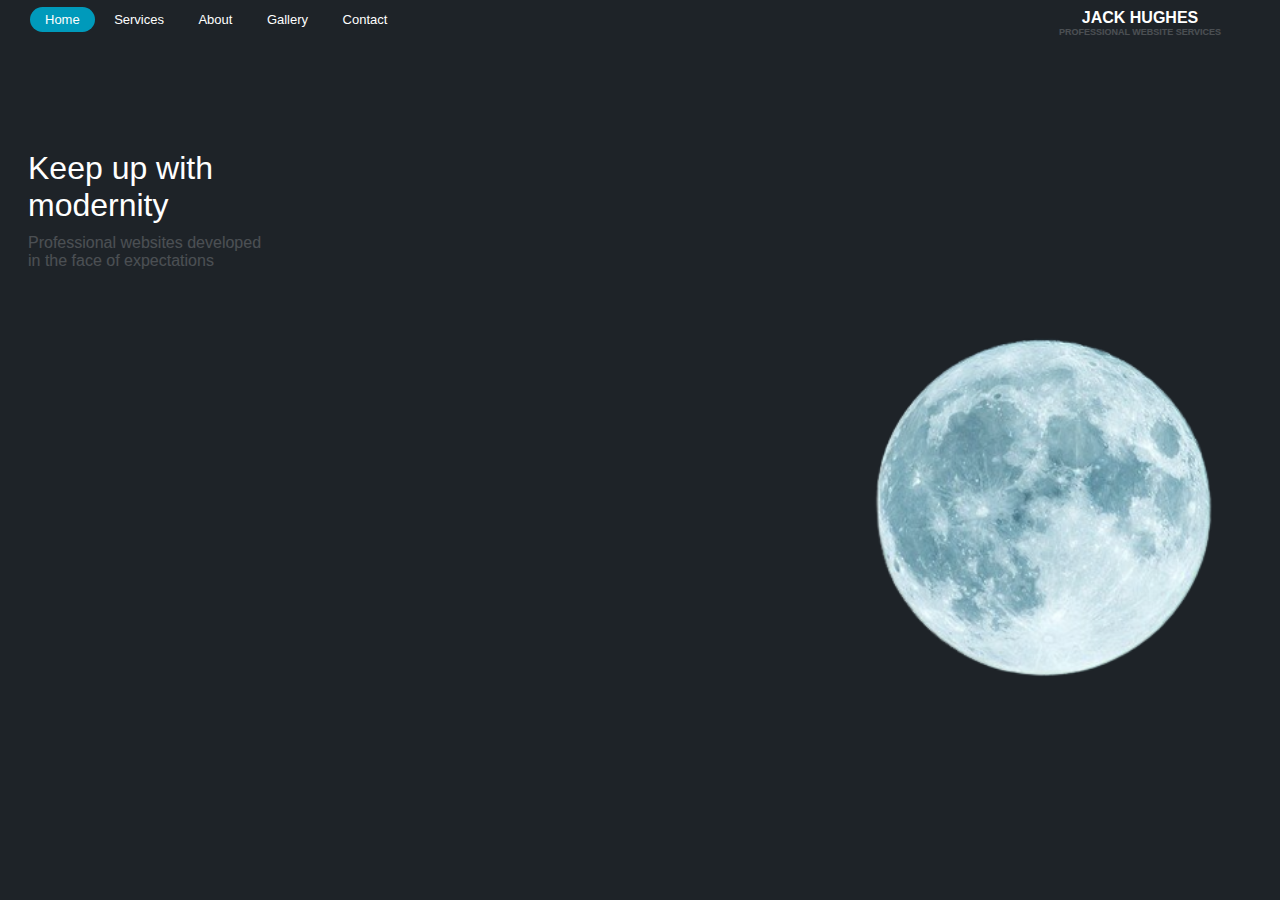
<file: index.html>
<!DOCTYPE html>
<html lang="en">
<head>
	<meta charset="utf-8">
	<meta http-equiv="X-UA-Compatible" content="IE=edge" />
	<meta name="viewport" content="width=device-width, initial-scale=1.0, maximum-scale=1.0, user-scalable=no" />
	<link rel="stylesheet" type="text/css" href="styles/style.css">
	<title>Professional Web Developer South West</title>
</head>
<body>
	<nav>
		<div onclick="menutouchscreen()" id='lines3'>
			<hr id="hr1">
			<hr id="hr2">
			<hr id="hr3">
		</div>
		<div id="navbuttonsdiv">
			<a href="index.html" onclick="navhome()" id="homebutton" class="navbuttons">Home</a>
			<a href="pages/services.html" onclick="navservices()" id="servicesbutton" class="navbuttons">Services</a>
			<a href="pages/about.html" onclick="navabout()" id="aboutbutton" class="navbuttons">About</a>
			<a href="pages/gallery.html" onclick="navgallery()" id="gallerybutton" class="navbuttons">Gallery</a>
			<a onclick="navcontact()" id="contactbutton" class="navbuttons">Contact</a>
		</div>

		<div id="rightnavsection">
			<h1 id="titleh1">jack hughes</h1>
			<h2 id="h2index">professional website services</h2>
		</div>
	</nav>

	<main>
		<h1 class="catchfrase">Keep up with modernity</h1>
		<p id="pindex">Professional websites developed<br> in the face of expectations</p>
	</main>

	<img id="moonpic" src="images/main/moon.png">

	<!-- <img onclick="unblurimg()" id="unblurimg" src="images/lightbulb.jpg"> -->

	<script src="scripts/index.js"></script>
</body>
</html>
</file>
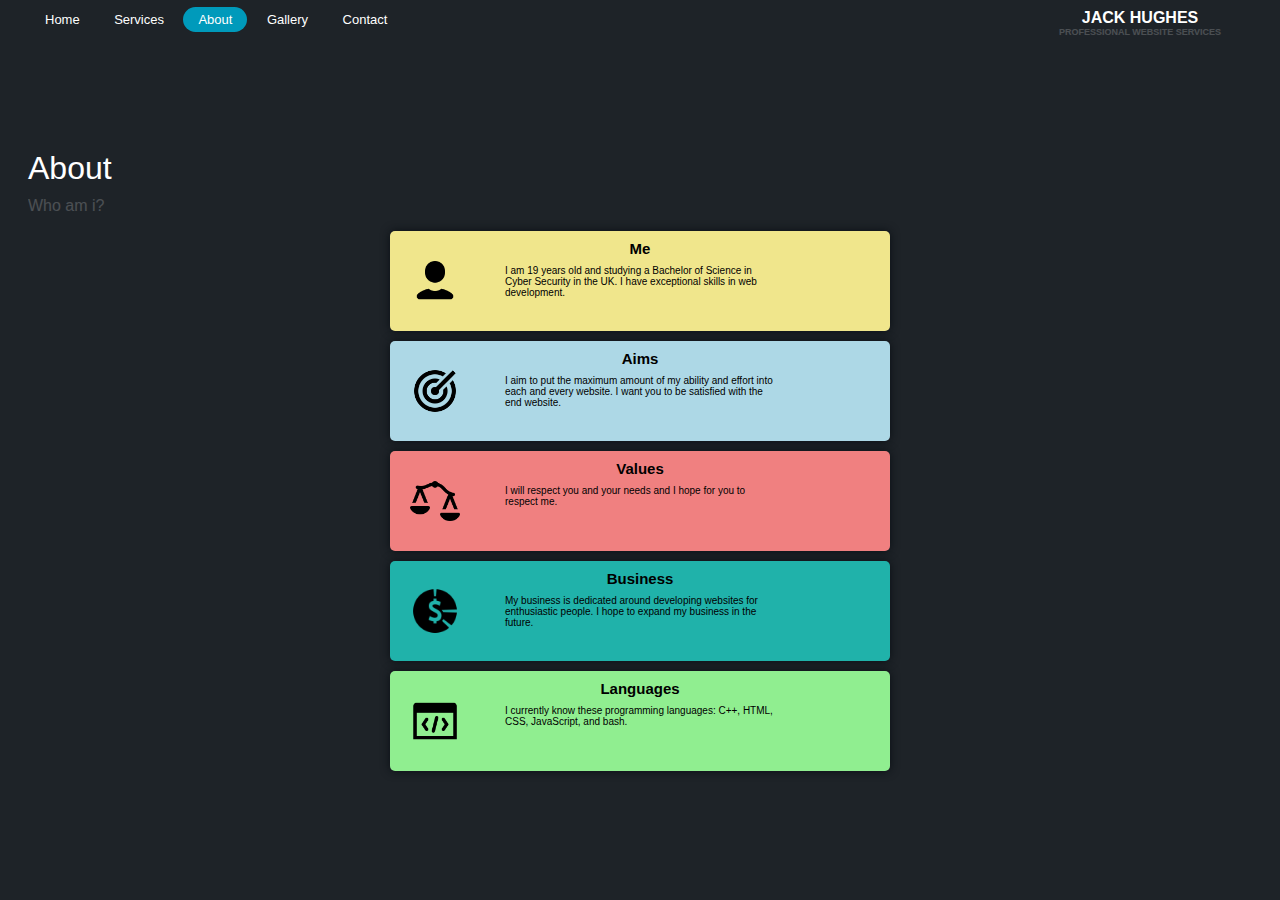
<file: pages/about.html>
<!DOCTYPE html>
<html lang="en">
<head>
	<meta charset="utf-8">
	<meta http-equiv="X-UA-Compatible" content="IE=edge" />
	<meta name="viewport" content="width=device-width, initial-scale=1.0, maximum-scale=1.0, user-scalable=no" />
	<link rel="stylesheet" type="text/css" href="../styles/style.css">
	<title>Professional Web Developer South West</title>
</head>
<body>
	<nav>
		<div onclick="menutouchscreen()" id='lines3'>
			<hr id="hr1">
			<hr id="hr2">
			<hr id="hr3">
		</div>
		<div id="navbuttonsdiv">
			<a href="../index.html" onclick="navhome()" id="homebutton" class="navbuttons">Home</a>
			<a href="../pages/services.html" onclick="navservices()" id="servicesbutton" class="navbuttons">Services</a>
			<a href="../pages/about.html" onclick="navabout()" id="aboutbutton" class="navbuttons">About</a>
			<a href="../pages/gallery.html" onclick="navgallery()" id="gallerybutton" class="navbuttons">Gallery</a>
			<a onclick="navcontact()" id="contactbutton" class="navbuttons">Contact</a>
		</div>

		<div id="rightnavsection">
			<h1 id="titleh1">jack hughes</h1>
			<h2 id="h2index">professional website services</h2>
		</div>
	</nav>

	<main>
		<h1 class="catchfrase">About</h1>
		<p id="pindex">Who am i?</p>
	</main>

	<div class="aboutsections" id="about5">
		<img class="aboutimgclass" id="about2img" src="../images/icons/person.png">
		<h2 class="h2about">Me</h2>
		<p class="pabout">I am 19 years old and studying a Bachelor of Science in Cyber Security in the UK. I have exceptional skills in web development.</p>
	</div>
	<div class="aboutsections" id="about1">
		<img class="aboutimgclass" id="about1img" src="../images/icons/aim.png">
		<h2 class="h2about">Aims</h2>
		<p class="pabout">I aim to put the maximum amount of my ability and effort into each and every website. I want you to be satisfied with the end website.</p>
	</div>
	<div class="aboutsections" id="about2">
		<img class="aboutimgclass" id="about2img" src="../images/icons/values.png">
		<h2 class="h2about">Values</h2>
		<p class="pabout">I will respect you and your needs and I hope for you to respect me.</p>
	</div>
	<div class="aboutsections" id="about4">
		<img class="aboutimgclass" id="about2img" src="../images/icons/business.png">
		<h2 class="h2about">Business</h2>
		<p class="pabout">My business is dedicated around developing websites for enthusiastic people. I hope to expand my business in the future.</p>
	</div>
	<div class="aboutsections" id="about3">
		<img class="aboutimgclass" id="about2img" src="../images/icons/code.png">
		<h2 class="h2about">Languages</h2>
		<p class="pabout">I currently know these programming languages: C++, HTML, CSS, JavaScript, and bash.</p>
	</div>

	<!-- <img onclick="unblurimg()" id="unblurimg" src="images/lightbulb.jpg"> -->

	<script src="../scripts/index.js"></script>
	<script src="../scripts/indexabout.js"></script>
</body>
</html>
</file>
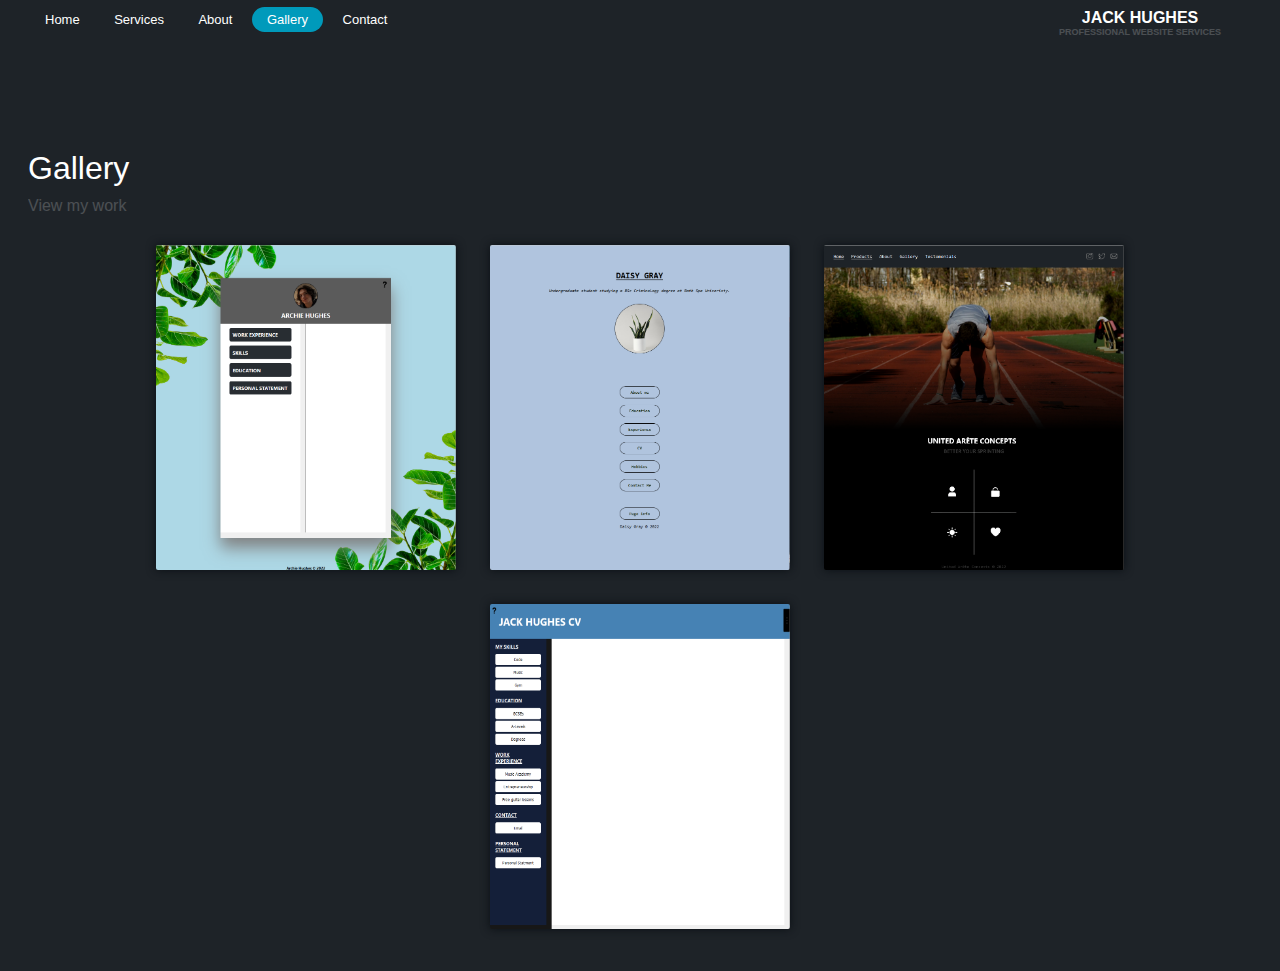
<file: pages/gallery.html>
<!DOCTYPE html>
<html lang="en">
<head>
	<meta charset="utf-8">
	<meta http-equiv="X-UA-Compatible" content="IE=edge" />
	<meta name="viewport" content="width=device-width, initial-scale=1.0, maximum-scale=1.0, user-scalable=no" />
	<link rel="stylesheet" type="text/css" href="../styles/style.css">
	<title>Professional Web Developer South West</title>
</head>
<body>
	<nav>
		<div onclick="menutouchscreen()" id='lines3'>
			<hr id="hr1">
			<hr id="hr2">
			<hr id="hr3">
		</div>
		<div id="navbuttonsdiv">
			<a href="../index.html" onclick="navhome()" id="homebutton" class="navbuttons">Home</a>
			<a href="../pages/services.html" onclick="navservices()" id="servicesbutton" class="navbuttons">Services</a>
			<a href="../pages/about.html" onclick="navabout()" id="aboutbutton" class="navbuttons">About</a>
			<a href="../pages/gallery.html" onclick="navgallery()" id="gallerybutton" class="navbuttons">Gallery</a>
			<a onclick="navcontact()" id="contactbutton" class="navbuttons">Contact</a>
		</div>

		<div id="rightnavsection">
			<h1 id="titleh1">jack hughes</h1>
			<h2 id="h2index">professional website services</h2>
		</div>
	</nav>

	<main>
		<h1 class="catchfrase">Gallery</h1>
		<p id="pindex">View my work</p>
	</main>

	<div id="imagesdiv">
		<img class="imagesgroup" src="../images/gallery/example1.png">
		<img class="imagesgroup" src="../images/gallery/example3.png">
		<img class="imagesgroup" src="../images/gallery/example5.png">
		<img class="imagesgroup" src="../images/gallery/example2.png">
	</div>

	<script src="../scripts/indexgallery.js"></script>
	<script src="../scripts/index.js"></script>
</body>
</html>
</file>
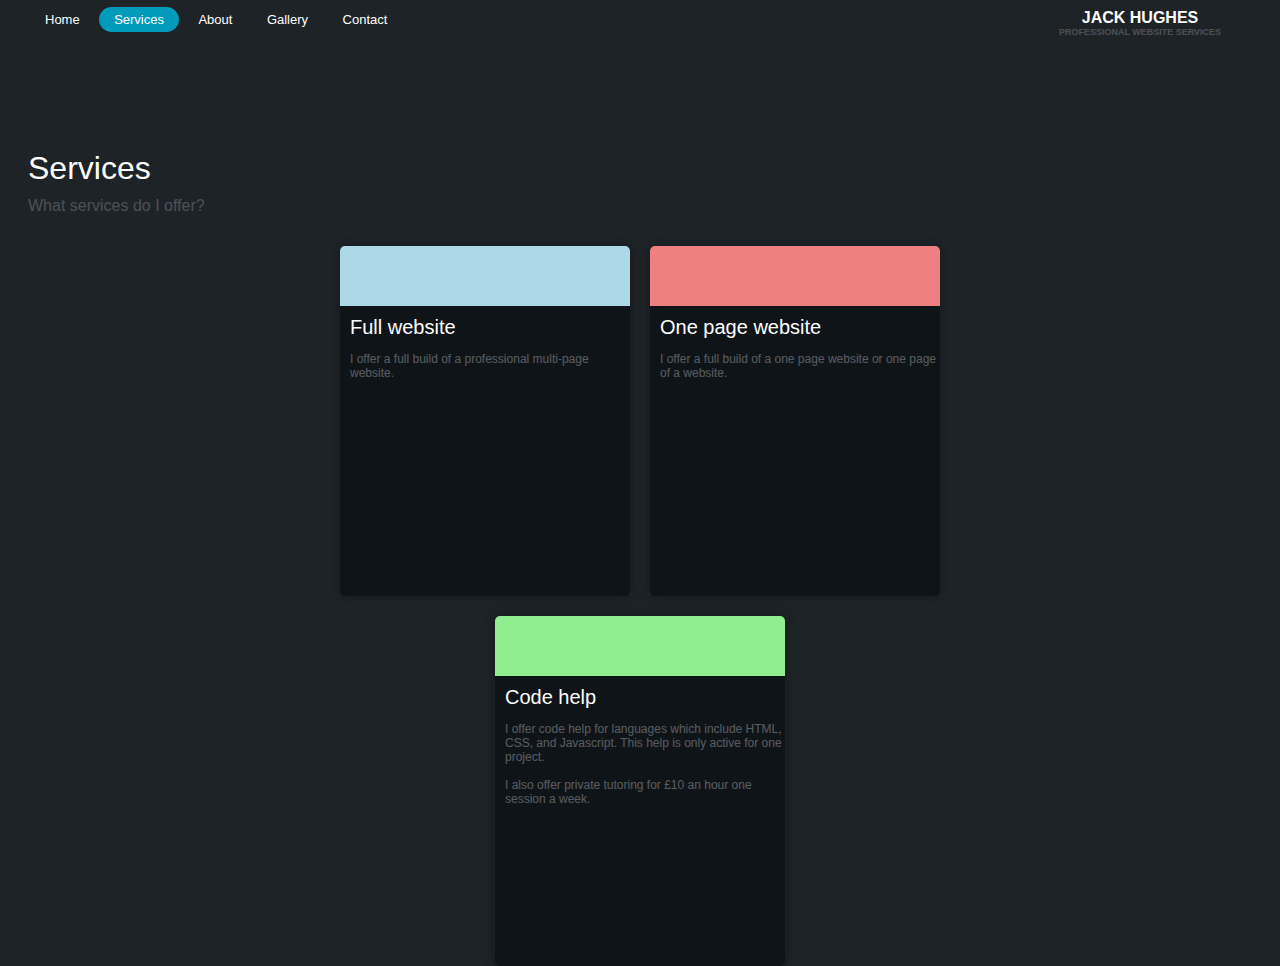
<file: pages/services.html>
<!DOCTYPE html>
<html lang="en">
<head>
	<meta charset="utf-8">
	<meta http-equiv="X-UA-Compatible" content="IE=edge" />
	<meta name="viewport" content="width=device-width, initial-scale=1.0, maximum-scale=1.0, user-scalable=no" />
	<link rel="stylesheet" type="text/css" href="../styles/style.css">
	<title>Professional Web Developer South West</title>
</head>
<body>
	<nav>
		<div onclick="menutouchscreen()" id='lines3'>
			<hr id="hr1">
			<hr id="hr2">
			<hr id="hr3">
		</div>
		<div id="navbuttonsdiv">
			<a href="../index.html" onclick="navhome()" id="homebutton" class="navbuttons">Home</a>
			<a href="../pages/services.html" onclick="navservices()" id="servicesbutton" class="navbuttons">Services</a>
			<a href="../pages/about.html" onclick="navabout()" id="aboutbutton" class="navbuttons">About</a>
			<a href="../pages/gallery.html" onclick="navgallery()" id="gallerybutton" class="navbuttons">Gallery</a>
			<a onclick="navcontact()" id="contactbutton" class="navbuttons">Contact</a>
		</div>

		<div id="rightnavsection">
			<h1 id="titleh1">jack hughes</h1>
			<h2 id="h2index">professional website services</h2>
		</div>
	</nav>

	<main>
		<h1 class="catchfrase">Services</h1>
		<p id="pindex">What services do I offer?</p>
	</main>

	<div id="servicescards">
		<div onclick="fullwebsiteclick()" class="websitecards" id="fullwebsiteservice">
			<div id="colourfullwebsiteservice"></div>
			<!-- <div id="textfullwebsite"> -->
				<h1 class="h1titleservices">Full website</h1>
				<p class="descriptionservices">I offer a full build of a professional multi-page website.</p>
			<!-- </div> -->
		</div>
		<div class="websitecards" id="onepagewebsiteservice">
			<div id="colouronepagewebsiteservice"></div>
			<h1 class="h1titleservices">One page website</h1>
			<p class="descriptionservices">I offer a full build of a one page website or one page of a website.</p>
		</div>
		<div class="websitecards" id="codehelpwebsiteservice">
			<div id="colourcodehelpwebsiteservice"></div>
			<h1 class="h1titleservices">Code help</h1>
			<p class="descriptionservices">I offer code help for languages which include HTML, CSS, and Javascript. This help is only active for one project.<br><br> I also offer private tutoring for £10 an hour one session a week.</p>
		</div>
		<!-- <div id="websiteservice">
			<h1 class="h1titleservices">Full website</h1>
		</div> -->
	</div>

	<script src="../scripts/indexservices.js"></script>
	<script src="../scripts/index.js"></script>
</body>
</html>
</file>
<file: styles/style.css>
@import url('https: //fonts.googleapis.com/css?family=Montserrat:500');

body {
	font-family: 'Montserrat', sans-serif;
	background-color: rgb(30, 35, 40);
}

hr {
	border-color: white;
	width: 80%;
	margin-left: 0;
	margin-top: -3px;
}

nav {
	position: absolute;
	left: 0;
	right: 0;
	top: 0;
	height: 22.5px;
	padding: 10px;
}

#homebutton, #servicesbutton, #aboutbutton, #contactbutton, #gallerybutton {
	text-decoration: none;
}

#navbuttonsdiv {
	margin-left: 20px;
}

.navbuttons {
	font-size: 13px;
	transition: 150ms;
	color: white;
	font-family: 'Montserrat', sans-serif;
	border-radius: 15px;
	background-color: transparent;
	padding-left: 15px;
	padding-right: 15px;
	padding-top: 5px;
	padding-bottom: 5px;
	border: none;
	height: 25px;
	margin-left: 0px;
}

.navbuttons:hover {
	cursor: pointer;
}

#homebutton {
	background-color: #009abb;
}

#h2index {
	font-size: 9px;
	color: white;
	opacity: 0.2;
	margin-top: -10px;
	text-transform: uppercase;
}

#rightnavsection {
	text-align: center;
	width: 200px;
	position: absolute;
	top: -2px;
	right: 40px;
	color: white;
}

#unblurimg {
	transition: 500ms;
	position: absolute;
	left: 0;
	right: 0;
	top: 0;
	bottom: 0;
	z-index: -999;
	width: 100%;
	height: 100%;
	filter: blur(10px);
}

#lines3 {
	margin-top: 10px;
	display: none;
	margin-left: 30px;
	width: 27px;
}

main {
	color: white;
	margin-top: 150px;
	margin-left: 20px;
}

.catchfrase {
	font-weight: lighter;
	width: 330px;
	margin-bottom: 0;
}

#pindex {
	margin-top: 10px;
	opacity: 0.2;
}

#titleh1 {
	color: white;
	font-size: 16px;
	text-transform: uppercase;
}

#moonpic {
	position: absolute;
	right: 0;
	width: 40vw;
	min-width: 350px;
	animation: rotation 60s infinite linear;
}

@keyframes rotation {
	from {
		transform: rotate(0deg);
	}
	to {
		transform: rotate(360deg);
	}
}

#servicescards {
/*	border: 1px solid white;*/
	height: 700px;
	width: 600px;
	margin-top: 15px;
	left: 50%;
	position: absolute;
	transform: translate(-50%);
}

#colourfullwebsiteservice, #colouronepagewebsiteservice, #colourcodehelpwebsiteservice {
	border-top-right-radius: 5px;
	border-top-left-radius: 5px;
	position: absolute;
	width: 290px;
	height: 60px;
}

.h1titleservices {
	margin-top: 70px;
	margin-left: 10px;
	font-weight: lighter;
}

#colourfullwebsiteservice {
	background-color: lightblue;
}

#colouronepagewebsiteservice {
	background-color: lightcoral;
}

#colourcodehelpwebsiteservice {
	background-color: lightgreen;
}

/*#colourfullwebsiteservice, #colouronepagewebsiteservice, #colourcodehelpwebsiteservice {
	background-color: #009abb;
}*/

#fullwebsiteservice {
	position: absolute;
	left: 0;
	top: 0;
}

#onepagewebsiteservice {
	position: absolute;
	right: 0;
	top: 0;
}

#codehelpwebsiteservice {
	position: absolute;
	bottom: 0;
	left: 50%;
	transform: translate(-50%);
}

.websitecards {
	transition: 200ms;
	font-size: 10px;
	color: white;
	width: 290px;
	height: 350px;
	background-color: rgb(15, 20, 25);
	border-radius: 5px;
	margin-bottom: -20px;
	box-shadow: 0px 0px 10px rgb(20, 25, 30);
}

.websitecards:hover {
	cursor: pointer;
}

.descriptionservices {
	opacity: 0.3;
	font-size: 12px;
	margin-left: 10px;
}

#galleryimages {
	width: 600px;
	height: 700px;
	border: 1px solid white;
	position: absolute;
	left: 50%;
	transform: translate(-50%);
}

.imagesgroup {
	box-shadow: 0px 0px 10px rgb(10, 15, 20);
	border-radius: 2px;
	width: 300px;
	margin-left: 15px;
	margin-right: 15px;
	height: 325px;
	margin-bottom: 30px;
}

#imagesdiv {
	margin-top: 30px;
	text-align: center;
}

#example1 {
	width: 300px;
	height: 400px;
	border: 1px solid white;
}

.aboutsections {
	box-shadow: 0px 0px 10px rgb(10, 15, 20);
	border-radius: 5px;
	margin-top: 10px;
	width: 90%;
	max-width: 500px;
	height: 100px;
	margin-left: auto;
	margin-right: auto;
}

#about1 {
	background-color: lightblue;
}

#about2 {
	background-color: lightcoral;
}

#about3 {
	background-color: lightgreen;
}

#about4 {
	background-color: lightseagreen;
}

#about5 {
	background-color: khaki;
}

.aboutimgclass {
	width: 50px;
	margin-top: 25px;
	margin-left: 20px;
}

.h2about {
	color: black;
	left: 50%;
	position: absolute;
	transform: translate(-50%);
	margin-top: -70px;
	font-size: 15px;
}

.pabout {
	font-size: 10px;
	max-width: 300px;
	width: 55%;
	margin-top: -45px;
	margin-left: 115px;
}
</file>
